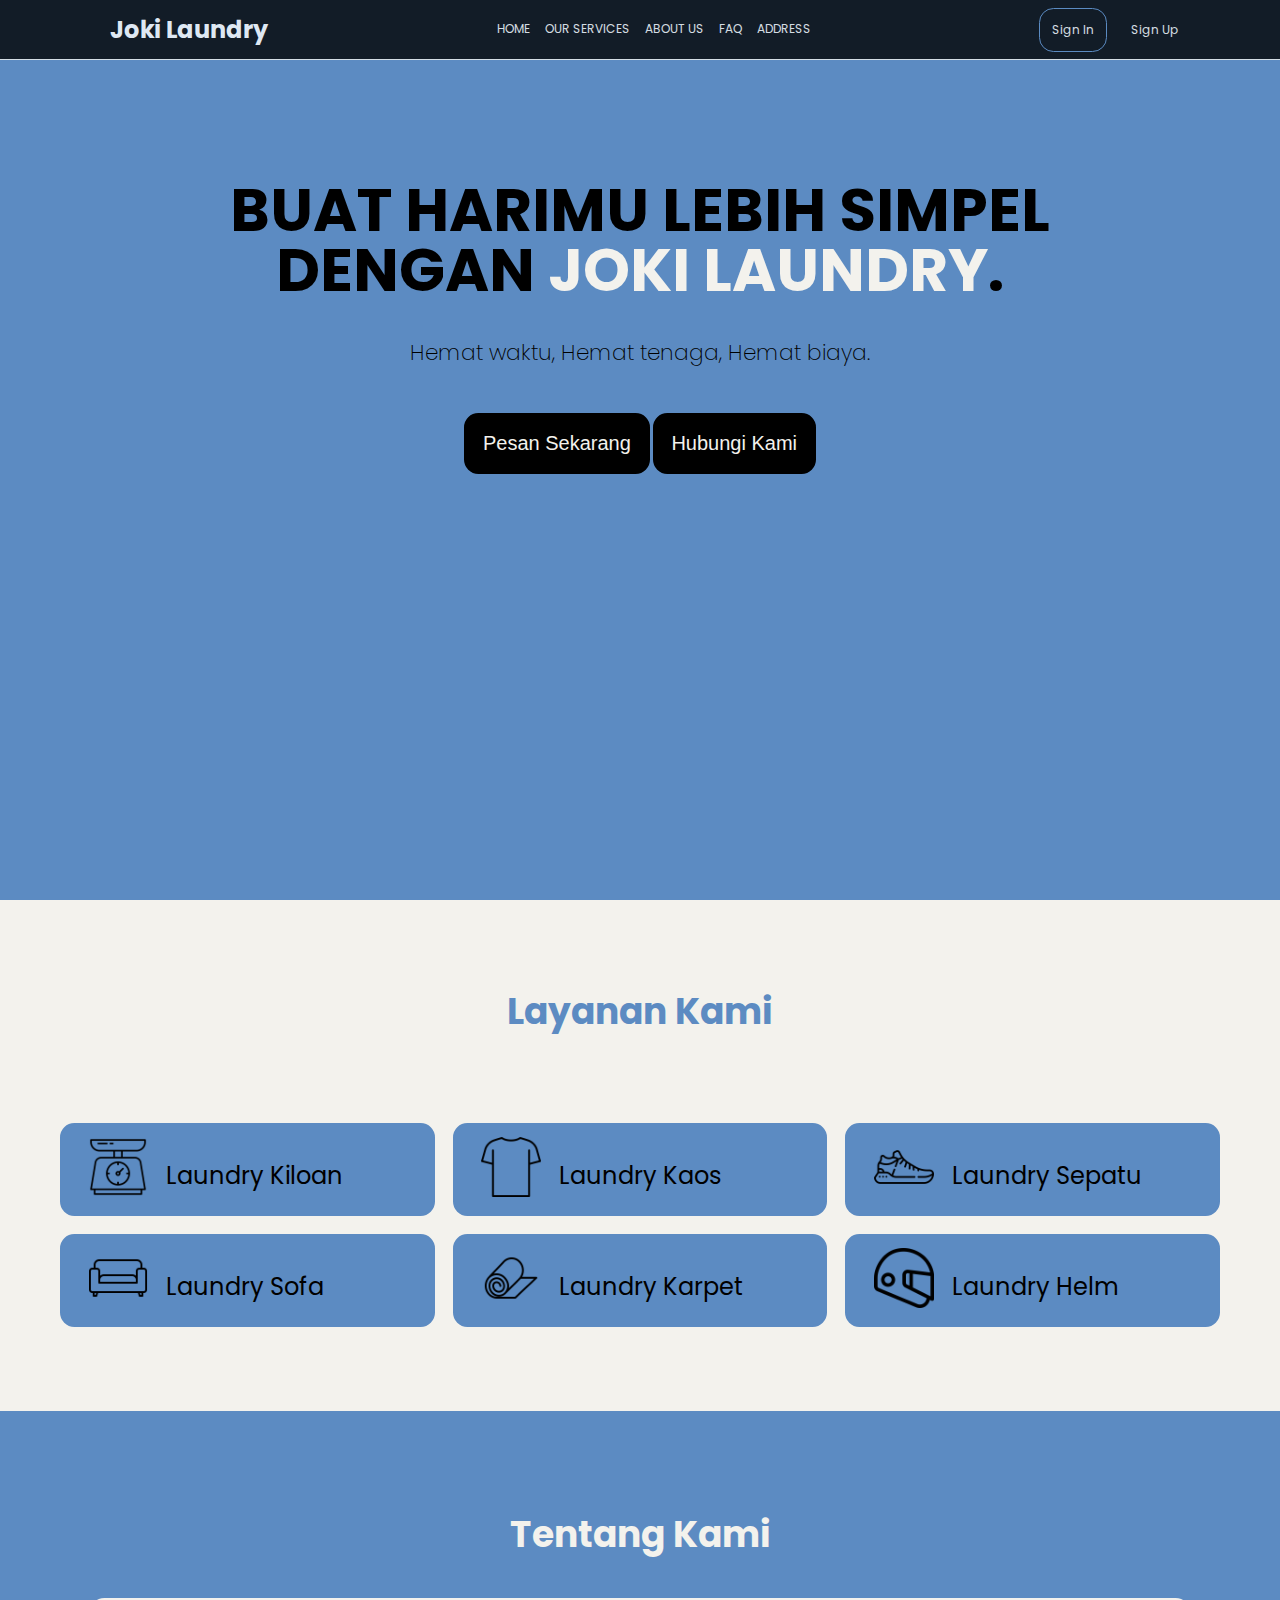
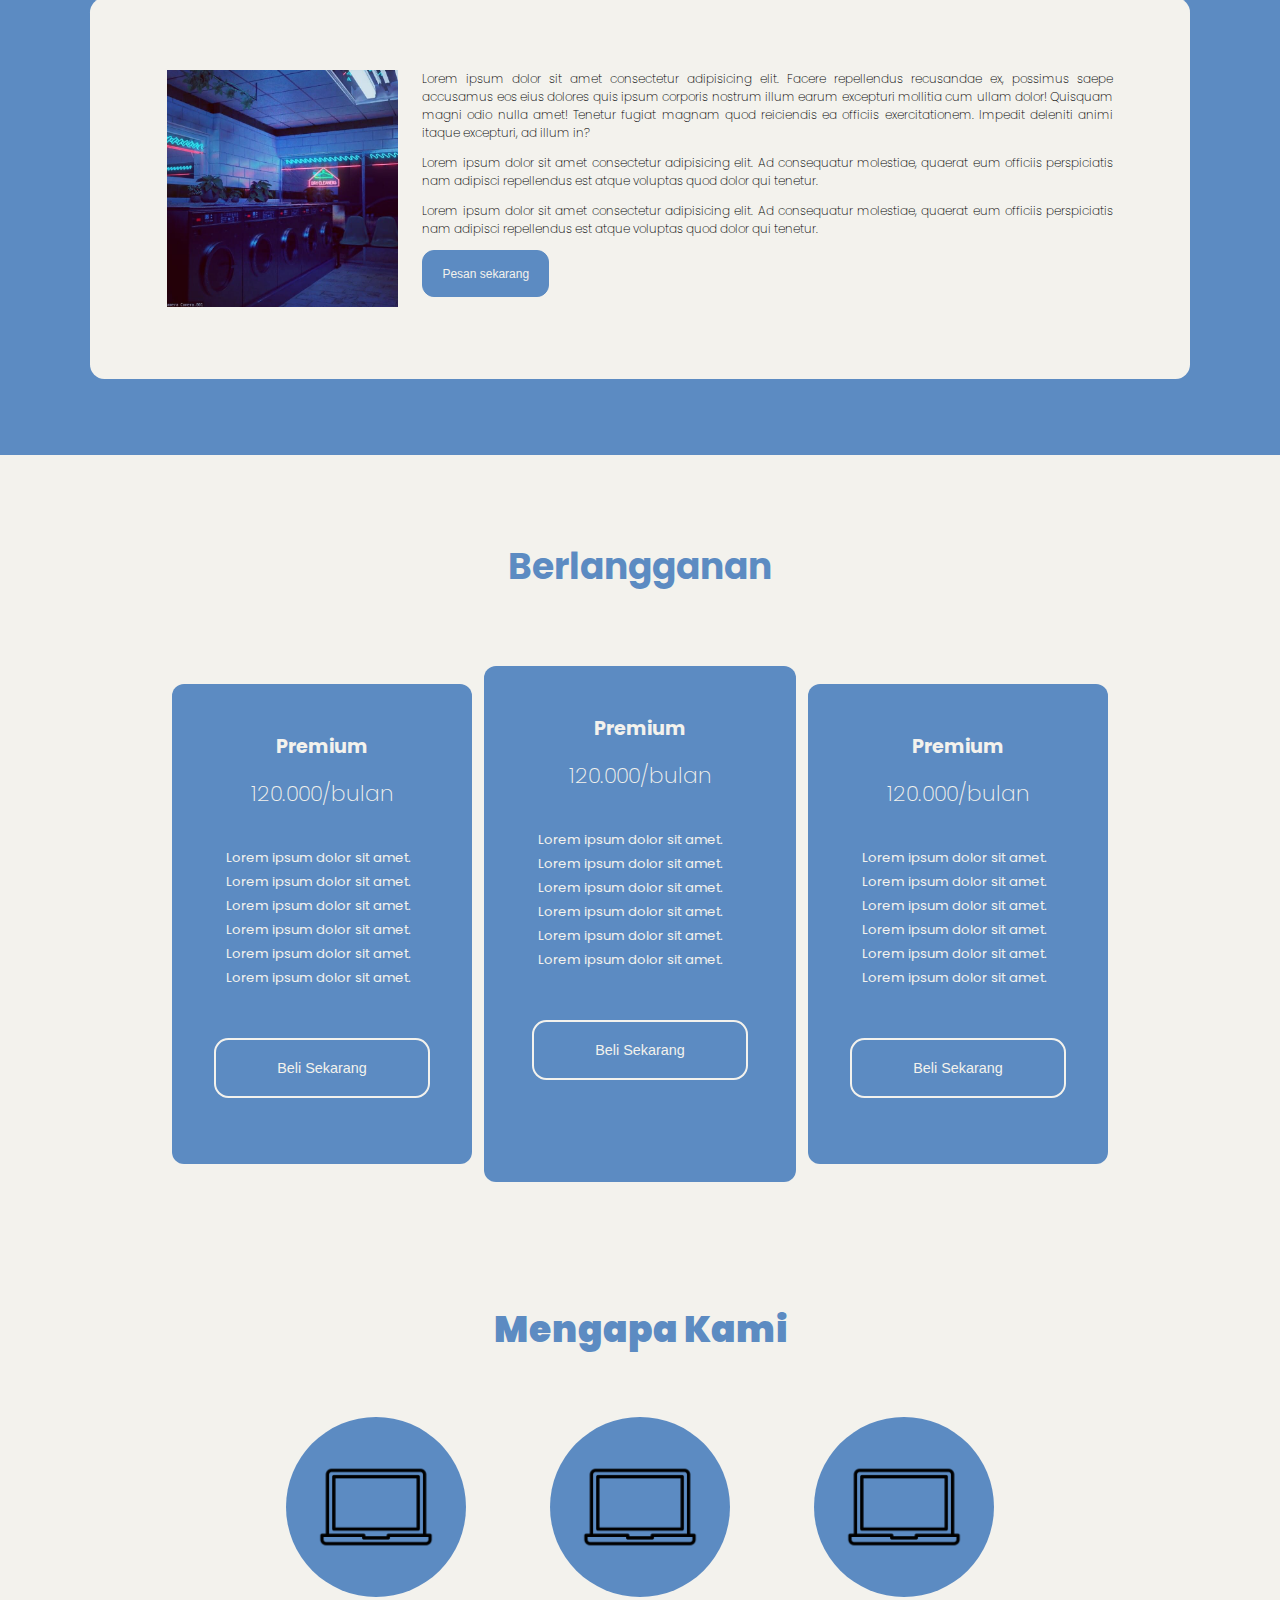
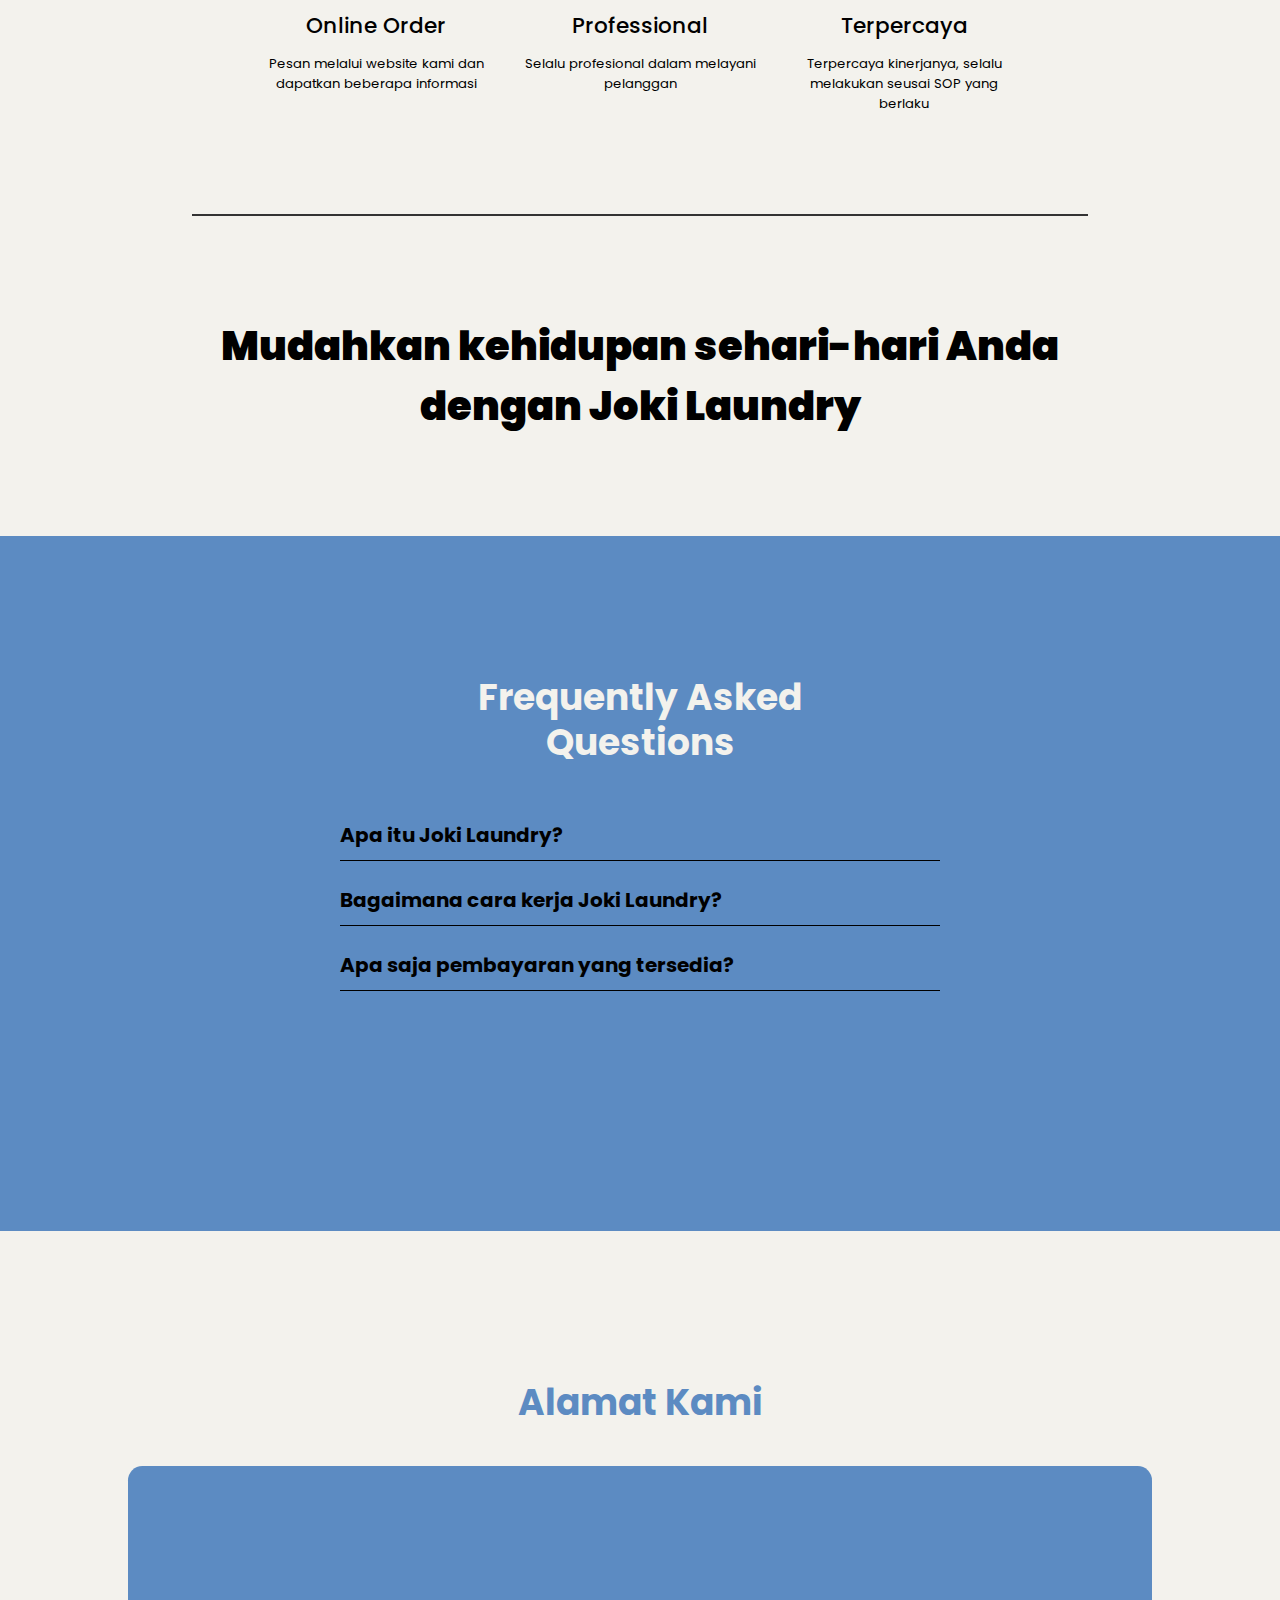
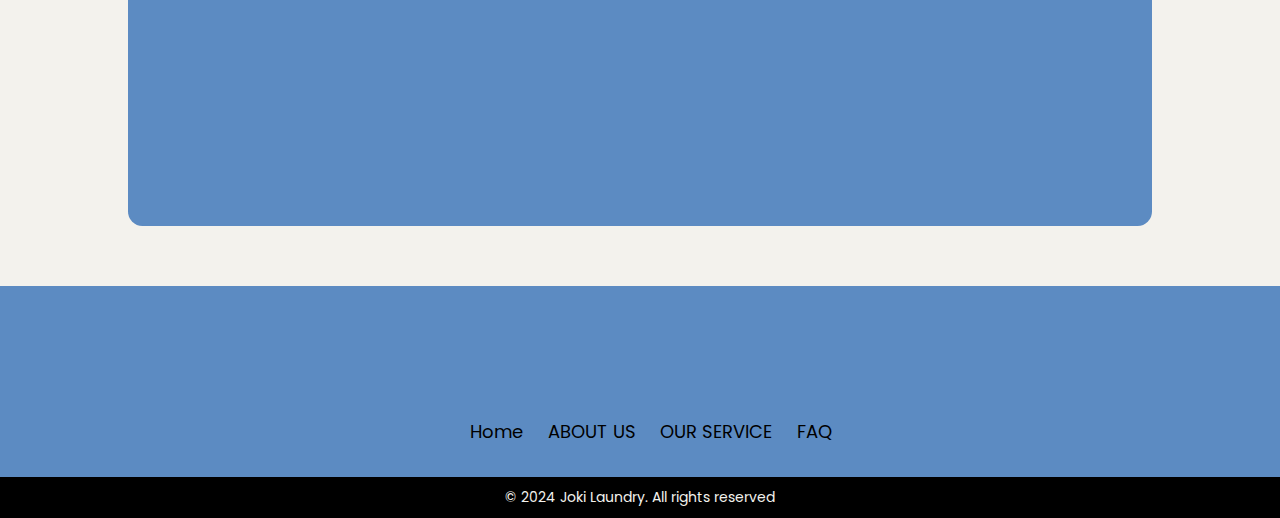
<file: index.html>
<!DOCTYPE html>
<html lang="en">
  <head>
    <meta charset="UTF-8" />
    <meta name="viewport" content="width=device-width, initial-scale=1.0" />
    <link rel="preconnect" href="https://fonts.googleapis.com" />
    <link rel="preconnect" href="https://fonts.gstatic.com" crossorigin />
    <link
      rel="stylesheet"
      href="https://cdnjs.cloudflare.com/ajax/libs/font-awesome/6.4.2/css/all.min.css"
      integrity="sha512-z3gLpd7yknf1YoNbCzqRKc4qyor8gaKU1qmn+CShxbuBusANI9QpRohGBreCFkKxLhei6S9CQXFEbbKuqLg0DA=="
      crossorigin="anonymous"
      referrerpolicy="no-referrer" />
    <link rel="stylesheet" href="style/style.css" />
    <link rel="stylesheet" href="style/faq.css">
    <title>JOKI LAUNDRY - HOME</title>
  </head>
  <body>
    <!--NAVBAR-->
    <header>
      <div class="navbar">
        <div class="logo">
          <div><span>Joki Laundry</span></div>
        </div>

        <div class="navbar-menu">
          <a href="#home">HOME</a>
          <a href="#services">OUR SERVICES</a>
          <a href="#aboutus">ABOUT US</a>
          <a href="#faq">FAQ</a>
          <a href="#map-section">ADDRESS</a>
        </div>

        <div class="navbar-extra">
          <div class="navbar-sign-in-up">
            <div class="navbar-signin">
              <a href="loginpage/login.html">Sign In</a>
            </div>

            <div class="navbar-signup">
              <a href="loginpage/register.html">Sign Up</a>
            </div>
            <div class="navbar-burger">
              <span class="button"><i class="fa-solid fa-bars"></i></span>
            </div>
          </div>

        </div>
      </div>
    </header>

    <section class="hero" id="home">
      <div class="container-home">
        <h1>Buat Harimu Lebih Simpel dengan <span>Joki Laundry</span>.</h1>
        <h3>Hemat waktu, Hemat tenaga, Hemat biaya.</h3>
        <div class="hero-button">
          <button class="btn-pesan">Pesan Sekarang</button>
          <button class="btn-contact">Hubungi Kami</button>
        </div>
      </div>
    </section>

    <!--LIST SECTION-->
    <section class="service-list" id="services">
      <h1>Layanan Kami</h1>
      <div class="lists" >
        <div class="list" id="kiloan">
          <div class="list-img" >
            <img src="img/weighing-machine.png" alt="#" />
          </div>
          <span>Laundry Kiloan</span>
        </div>
        <div class="list" id="kaos">
          <div class="list-img" >
            <img src="img/t-shirt.png" alt="#" />
          </div>
          <span class="">Laundry Kaos</span>
        </div>
        <div class="list"  id="sepatu">
          <div class="list-img">
            <img src="img/sneakers.png" alt="#" />
          </div>
          <span>Laundry Sepatu</span>
        </div>
        <div class="list" id="sofa">
          <div class="list-img" >
            <img src="img/sofa.png" alt="" />
          </div>
          <span>Laundry Sofa</span>
        </div>
        <div class="list" id="karpet">
          <div class="list-img" >
            <img src="img/carpet.png" alt="" />
          </div>
          <span>Laundry Karpet</span>
        </div>
        <div class="list" id="helmet">
          <div class="list-img" >
            <img src="img/helmet.png" alt="" />
          </div>
          <span>Laundry Helm</span>
        </div>
      </div>
    </section>

    <!-- ABOUT US -->
    <section class="aboutus" id="aboutus">
      <h1>Tentang Kami</h1>

      <div class="row">
        <div class="aboutus-img">
          <img src="img/laundry-aboutus.jpg" alt="" />
        </div>

        <div class="content">
          <p>
            Lorem ipsum dolor sit amet consectetur adipisicing elit. Facere
            repellendus recusandae ex, possimus saepe accusamus eos eius dolores
            quis ipsum corporis nostrum illum earum excepturi mollitia cum ullam
            dolor! Quisquam magni odio nulla amet! Tenetur fugiat magnam quod
            reiciendis ea officiis exercitationem. Impedit deleniti animi itaque
            excepturi, ad illum in?
          </p>
          <p>
            Lorem ipsum dolor sit amet consectetur adipisicing elit. Ad
            consequatur molestiae, quaerat eum officiis perspiciatis nam
            adipisci repellendus est atque voluptas quod dolor qui tenetur.
          </p>
          <p>
            Lorem ipsum dolor sit amet consectetur adipisicing elit. Ad
            consequatur molestiae, quaerat eum officiis perspiciatis nam
            adipisci repellendus est atque voluptas quod dolor qui tenetur.
          </p>
          <button>Pesan sekarang</button>
        </div>
      </div>
    </section>

    <!-- BERLANGGANAN SECTION START -->
    <section class="pricing">
      <h1>Berlangganan</h1>

      <div class="pricing-wrapper">
        <div class="pricing-card">
          <h3>Premium</h3>
          <h2>120.000/bulan</h2>
          <div class="pricing-benefits">
            <li><i class="fa-solid fa-circle-check"></i> Lorem ipsum dolor sit amet.</li>
            <li><i class="fa-solid fa-circle-check"></i> Lorem ipsum dolor sit amet.</li>
            <li><i class="fa-solid fa-circle-check"></i> Lorem ipsum dolor sit amet.</li>
            <li><i class="fa-solid fa-circle-check"></i> Lorem ipsum dolor sit amet.</li>
            <li><i class="fa-solid fa-circle-check"></i> Lorem ipsum dolor sit amet.</li>
            <li><i class="fa-solid fa-circle-check"></i> Lorem ipsum dolor sit amet.</li>
          </div>
          <button>Beli Sekarang</button>
        </div>
        <div class="pricing-card" id="card-premium">
          <h3>Premium</h3>
          <h2>120.000/bulan</h2>
          <div class="pricing-benefits">
            <li><i class="fa-solid fa-circle-check"></i> Lorem ipsum dolor sit amet.</li>
            <li><i class="fa-solid fa-circle-check"></i> Lorem ipsum dolor sit amet.</li>
            <li><i class="fa-solid fa-circle-check"></i> Lorem ipsum dolor sit amet.</li>
            <li><i class="fa-solid fa-circle-check"></i> Lorem ipsum dolor sit amet.</li>
            <li><i class="fa-solid fa-circle-check"></i> Lorem ipsum dolor sit amet.</li>
            <li><i class="fa-solid fa-circle-check"></i> Lorem ipsum dolor sit amet.</li>
          </div>
          <button>Beli Sekarang</button>
        </div>
        <div class="pricing-card">
          <h3>Premium</h3>
          <h2>120.000/bulan</h2>
          <div class="pricing-benefits">
            <li><i class="fa-solid fa-circle-check"></i> Lorem ipsum dolor sit amet.</li>
            <li><i class="fa-solid fa-circle-check"></i> Lorem ipsum dolor sit amet.</li>
            <li><i class="fa-solid fa-circle-check"></i> Lorem ipsum dolor sit amet.</li>
            <li><i class="fa-solid fa-circle-check"></i> Lorem ipsum dolor sit amet.</li>
            <li><i class="fa-solid fa-circle-check"></i> Lorem ipsum dolor sit amet.</li>
            <li><i class="fa-solid fa-circle-check"></i> Lorem ipsum dolor sit amet.</li>
          </div>
          <button>Beli Sekarang</button>
        </div>
      </div>
    </section>


    <!-- BERLANGGANAN SECTION END -->

    <!-- WHY US PAGE -->
    <div class="whyus-page">
      <div class="whyus-title">
        <h1><strong>Mengapa Kami</strong></h1>
      </div>
      <div class="whyus-wrapper">
        <div class="whyus-content">
          <div class="whyus-image">
            <img src="img/laptop.png" alt="order" />
          </div>
          <h2>Online Order</h2>
          <p>Pesan melalui website kami dan dapatkan beberapa informasi</p>
        </div>
        <div class="whyus-content">
          <div class="whyus-image">
            <img src="img/laptop.png" alt="order" />
          </div>
          <h2>Professional</h2>
          <p>Selalu profesional dalam melayani pelanggan</p>
        </div>
        <div class="whyus-content">
          <div class="whyus-image">
            <img src="img/laptop.png" alt="order" />
          </div>
          <h2>Terpercaya</h2>
          <p>Terpercaya kinerjanya, selalu melakukan seusai SOP yang berlaku</p>
        </div>
      </div>
    </div>
    <hr />
    <div class="slogan">
      <h1>
        <strong
          >Mudahkan kehidupan sehari-hari Anda dengan Joki Laundry
        </strong>
      </h1>
    </div>
    
     <!-- FAQs Section -->
     <div class="section-faq" id="faq">
      <h1 class="title">Frequently Asked <span>Questions</span></h1>
      <div class="faq">
        <div class="question">
          <h3>Apa itu Joki Laundry?</h3>
          <i class="fa-solid fa-caret-down"></i>
        </div>
        <div class="answer">
          <p>
            Lorem ipsum dolor sit amet consectetur, adipisicing elit. Excepturi
            perferendis laborum blanditiis quidem unde. Magnam, fugiat soluta
            minima dicta saepe fugit exercitationem, sit omnis earum ipsa animi!
            Debitis, corrupti. 
          </p>
        </div>
      </div>
      <div class="faq">
        <div class="question">
          <h3>Bagaimana cara kerja Joki Laundry?</h3>
          <i class="fa-solid fa-caret-down"></i>
        </div>
        <div class="answer">
          <p>
            Lorem ipsum dolor sit amet consectetur, adipisicing elit. Excepturi
            perferendis laborum blanditiis quidem unde. Magnam, fugiat soluta
            minima dicta saepe fugit exercitationem, sit omnis earum ipsa animi!
            Debitis, corrupti. 
          </p>
        </div>
      </div>
      <div class="faq">
        <div class="question">
          <h3>Apa saja pembayaran yang tersedia?</h3>
          <i class="fa-solid fa-caret-down"></i>
        </div>
        <div class="answer">
          <p>
            Lorem ipsum dolor sit amet consectetur, adipisicing elit. Excepturi
            perferendis laborum blanditiis quidem unde. Magnam, fugiat soluta
            minima dicta saepe fugit exercitationem, sit omnis earum ipsa animi!
            Debitis, corrupti. 
          </p>
        </div>
      </div>
    </div>

    <!-- MAP SECTION -->
    <section class="map" id="map-section">
      <h1>Alamat Kami</h1>
      <div class="map-bg">
        <iframe
          src="https://www.google.com/maps/embed?pb=!1m18!1m12!1m3!1d15827.752562087337!2d109.88314114876417!3d-7.360831332370589!2m3!1f0!2f0!3f0!3m2!1i1024!2i768!4f13.1!3m3!1m2!1s0x2e7aa0fb9c633c79%3A0x76449c17feb7c24!2sSambek%2C%20Kec.%20Wonosobo%2C%20Kabupaten%20Wonosobo%2C%20Jawa%20Tengah!5e0!3m2!1sid!2sid!4v1710205452009!5m2!1sid!2sid"
          width="600"
          height="450"
          style="border: 0"
          allowfullscreen=""
          loading="lazy"
          referrerpolicy="no-referrer-when-downgrade"
          id="map"></iframe>
      </div>
    </section>

    <!-- FOOTER -->
    <footer>
      <div class="footer-container">
        <div class="footer-content">
          <ul class="footer-social">
            <li>
              <a href=""><i class="fa-brands fa-instagram"></i></a>
            </li>
            <li>
              <a href=""><i class="fa-brands fa-tiktok"></i></a>
            </li>
            <li>
              <a href=""><i class="fa-brands fa-x-twitter"></i></a>
            </li>
          </ul>
        </div>
        <div class="footer-content">
          <ul class="link-list">
            <li><a href="#home">Home</a></li>
            <li><a href="#aboutus">ABOUT US</a></li>
            <li><a href="#services">OUR SERVICE</a></li>
            <li><a href="#faq">FAQ</a></li>
          </ul>
        </div>
      </div>
    </footer>
    <div class="bottom-bar">
      <span>&copy 2024 Joki Laundry. All rights reserved</span>
    </div>

    <!-- MODAL BOX -->
    <section class="modal" id="modal">
      <div class="modal-container">
        <a href="#" class="close-btn"><i class="fa-solid fa-x"></i></a>
        <h1>Daftar Harga</h1>
        <div class="modal-wrapper">
          <div class="modal-img">
            <img src="img/laundry-room-to-aboutus.jpg" alt="">
          </div>
          <div class="modal-content">
            <div class="pricelist">
            </div>
            <button class="pesan">Pesan Sekarang</button>
          </div>
        </div>
      </div>
    </section>

    <!--JS SCRIPT-->
    <script src="js/script.js" async></script>
  </body>
</html>
</file>
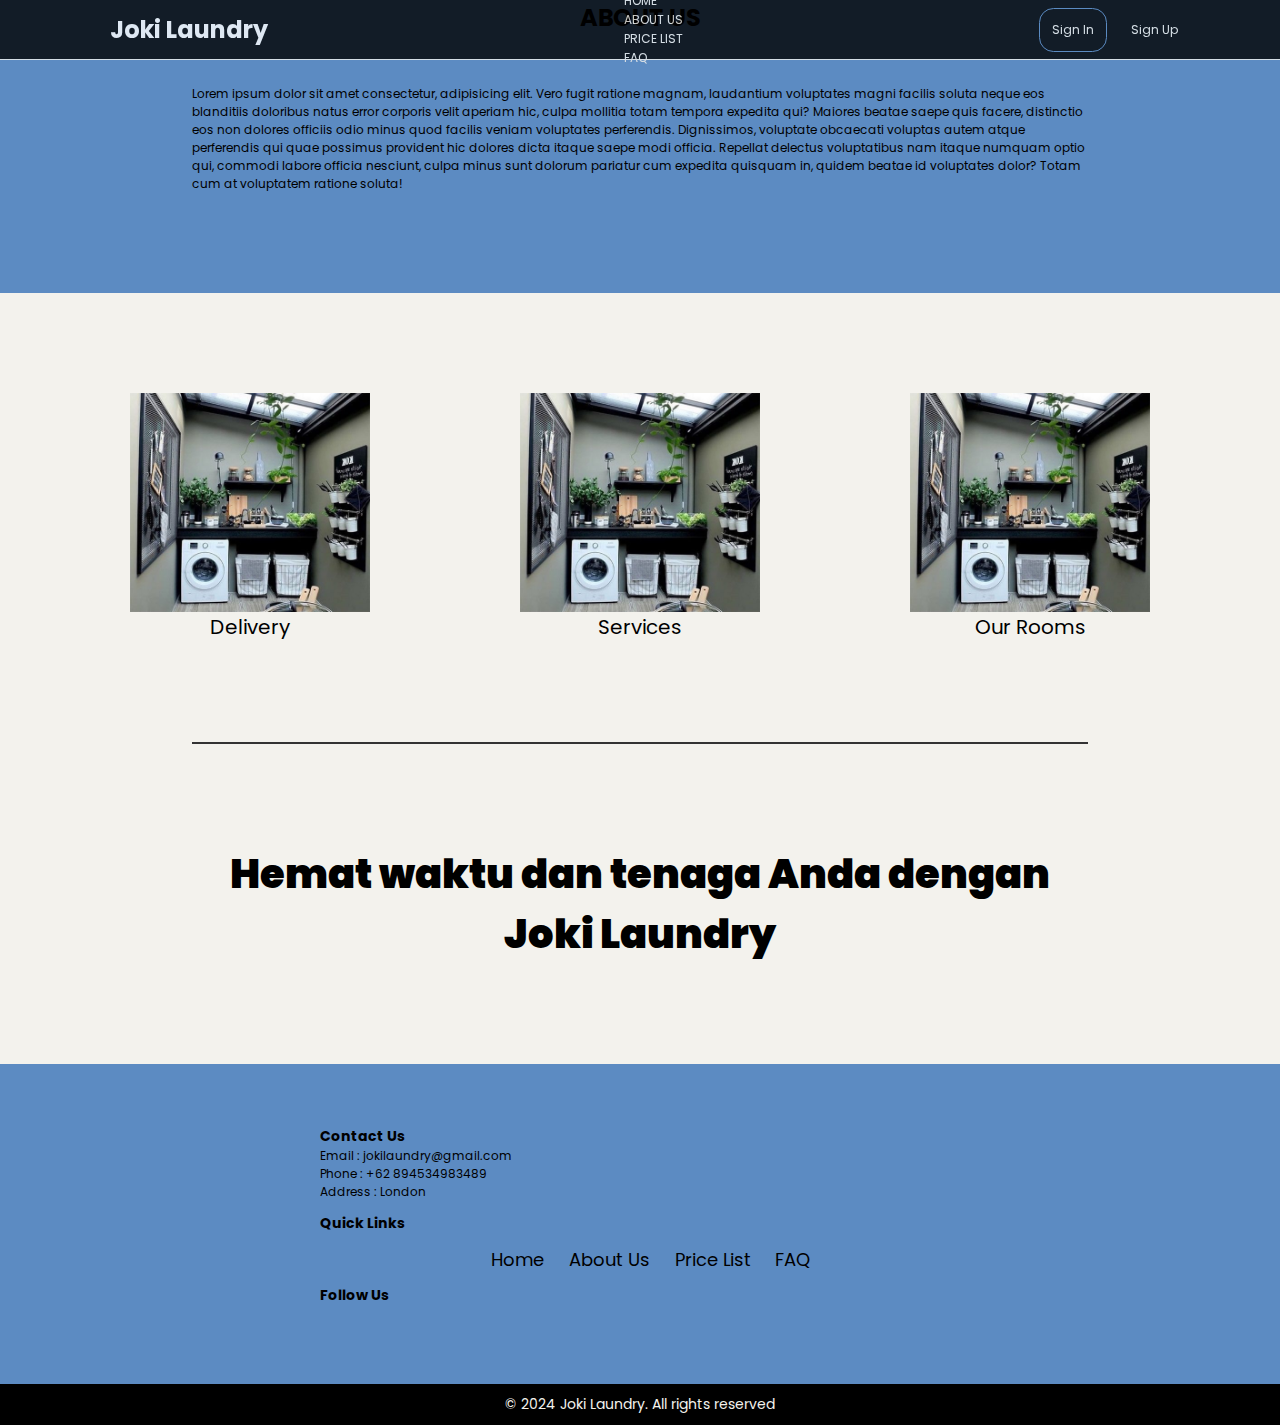
<file: aboutus.html>
<!DOCTYPE html>
<html lang="en">
  <head>
    <meta charset="UTF-8" />
    <meta name="viewport" content="width=device-width, initial-scale=1.0" />
    <link rel="preconnect" href="https://fonts.googleapis.com" />
    <link rel="preconnect" href="https://fonts.gstatic.com" crossorigin />
    <link
      rel="stylesheet"
      href="https://cdnjs.cloudflare.com/ajax/libs/font-awesome/6.4.2/css/all.min.css"
      integrity="sha512-z3gLpd7yknf1YoNbCzqRKc4qyor8gaKU1qmn+CShxbuBusANI9QpRohGBreCFkKxLhei6S9CQXFEbbKuqLg0DA=="
      crossorigin="anonymous"
      referrerpolicy="no-referrer" />
    <link rel="stylesheet" href="style/aboutus.css" />
    <title>JOKI LAUNDRY - HOME</title>
  </head>
  <body>
    <!--NAVBAR-->
    <header>
      <div class="navbar">
        <div class="logo">
          <div><span>Joki Laundry</span></div>
        </div>

        <div class="navbar-menu">
          <li><a href="index.html">HOME</a></li>
          <li><a>ABOUT US</a></li>
          <li><a href="price.html">PRICE LIST</a></li>
          <li><a href="faq.html">FAQ</a></li>
        </div>

        <div class="navbar-sign-in-up">
          <div class="navbar-signin">
            <a href="loginpage/login.html">Sign In</a>
          </div>

          <div class="navbar-signup">
            <a href="loginpage/register.html">Sign Up</a>
          </div>
        </div>

        <div class="navbar-burger">
          <span class="button"><i class="fa-solid fa-bars"></i></span>
        </div>
      </div>
    </header>

    <!-- ABOUT US CONTENT -->
    <div class="aboutus-container">
      <h1>ABOUT US</h1>
      <p>
        Lorem ipsum dolor sit amet consectetur, adipisicing elit. Vero fugit
        ratione magnam, laudantium voluptates magni facilis soluta neque eos
        blanditiis doloribus natus error corporis velit aperiam hic, culpa
        mollitia totam tempora expedita qui? Maiores beatae saepe quis facere,
        distinctio eos non dolores officiis odio minus quod facilis veniam
        voluptates perferendis. Dignissimos, voluptate obcaecati voluptas autem
        atque perferendis qui quae possimus provident hic dolores dicta itaque
        saepe modi officia. Repellat delectus voluptatibus nam itaque numquam
        optio qui, commodi labore officia nesciunt, culpa minus sunt dolorum
        pariatur cum expedita quisquam in, quidem beatae id voluptates dolor?
        Totam cum at voluptatem ratione soluta!
      </p>
    </div>
    <div class="image-container">
      <div class="image-content">
        <img src="img/laundry-room-to-aboutus.jpg" alt="" />
        <span>Delivery</span>
      </div>
      <div class="image-content">
        <img src="img/laundry-room-to-aboutus.jpg" alt="" />
        <span>Services</span>
      </div>
      <div class="image-content">
        <img src="img/laundry-room-to-aboutus.jpg" alt="" />
        <span>Our Rooms</span>
      </div>
    </div>
    <hr />
    <div class="slogan">
      <h1>
        <strong> Hemat waktu dan tenaga Anda dengan Joki Laundry </strong>
      </h1>
    </div>

    <!-- FOOTER -->
    <footer>
      <div class="footer-container">
        <div class="footer-content">
          <h3>Contact Us</h3>
          <p>Email : jokilaundry@gmail.com</p>
          <p>Phone : +62 894534983489</p>
          <p>Address : London</p>
        </div>
        <div class="footer-content">
          <h3>Quick Links</h3>
          <ul class="link-list">
            <li><a href="">Home</a></li>
            <li><a href="">About Us</a></li>
            <li><a href="">Price List</a></li>
            <li><a href="">FAQ</a></li>
          </ul>
        </div>
        <div class="footer-content">
          <h3>Follow Us</h3>
          <ul class="footer-social">
            <li>
              <a href=""><i class="fa-brands fa-instagram"></i></a>
            </li>
            <li>
              <a href=""><i class="fa-brands fa-tiktok"></i></a>
            </li>
            <li>
              <a href=""><i class="fa-brands fa-x-twitter"></i></a>
            </li>
          </ul>
        </div>
      </div>
    </footer>
    <div class="bottom-bar">
      <span>&copy 2024 Joki Laundry. All rights reserved</span>
    </div>

    <!--JS SCRIPT-->
    <script src="script.js"></script>
  </body>
</html>
</file>
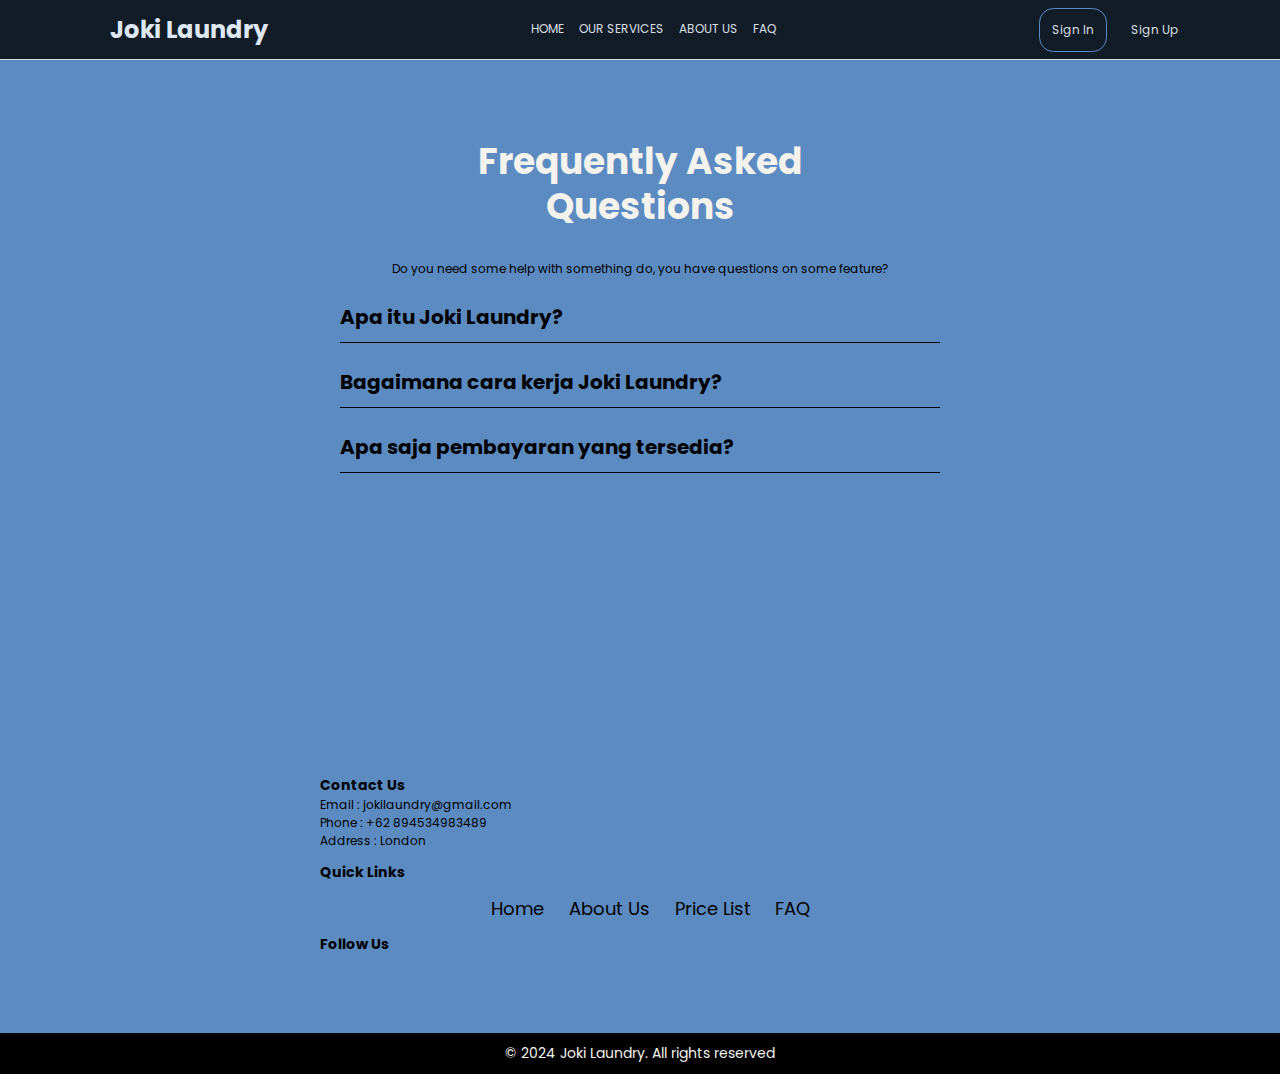
<file: faq.html>
<!DOCTYPE html>
<html lang="en">
  <head>
    <meta charset="UTF-8" />
    <meta name="viewport" content="width=device-width, initial-scale=1.0" />
    <link rel="preconnect" href="https://fonts.googleapis.com" />
    <link rel="preconnect" href="https://fonts.gstatic.com" crossorigin />
    <link
      rel="stylesheet"
      href="https://cdnjs.cloudflare.com/ajax/libs/font-awesome/6.4.2/css/all.min.css"
      integrity="sha512-z3gLpd7yknf1YoNbCzqRKc4qyor8gaKU1qmn+CShxbuBusANI9QpRohGBreCFkKxLhei6S9CQXFEbbKuqLg0DA=="
      crossorigin="anonymous"
      referrerpolicy="no-referrer" />
    <link rel="stylesheet" href="style/faq.css" />
    <title>JOKI LAUNDRY - HOME</title>
  </head>
  <body>
    <!--NAVBAR-->
    <header>
      <div class="navbar">
        <div class="logo">
          <div><span>Joki Laundry</span></div>
        </div>

        <div class="navbar-menu">
          <a href="#home">HOME</a>
          <a href="#services">OUR SERVICES</a>
          <a href="#aboutus">ABOUT US</a>
          <a href="faq.html">FAQ</a>
        </div>

        <div class="navbar-extra">
          <div class="navbar-sign-in-up">
            <div class="navbar-signin">
              <a href="loginpage/login.html">Sign In</a>
            </div>

            <div class="navbar-signup">
              <a href="loginpage/register.html">Sign Up</a>
            </div>
          </div>

          <div class="navbar-burger">
            <span class="button"><i class="fa-solid fa-bars"></i></span>
          </div>
        </div>
      </div>
    </header>

    <!-- FAQs Section -->
    <div class="section-faq">
      <h1 class="title">Frequently Asked <span>Questions</span></h1>
      <p class="desc">Do you need some help with something do, you have questions on some feature?</p>

      <div class="faq">
        <div class="question">
          <h3>Apa itu Joki Laundry?</h3>
          <i class="fa-solid fa-caret-down"></i>
        </div>
        <div class="answer">
          <p>
            Lorem ipsum dolor sit amet consectetur, adipisicing elit. Excepturi
            perferendis laborum blanditiis quidem unde. Magnam, fugiat soluta
            minima dicta saepe fugit exercitationem, sit omnis earum ipsa animi!
            Debitis, corrupti. 
          </p>
        </div>
      </div>
      <div class="faq">
        <div class="question">
          <h3>Bagaimana cara kerja Joki Laundry?</h3>
          <i class="fa-solid fa-caret-down"></i>
        </div>
        <div class="answer">
          <p>
            Lorem ipsum dolor sit amet consectetur, adipisicing elit. Excepturi
            perferendis laborum blanditiis quidem unde. Magnam, fugiat soluta
            minima dicta saepe fugit exercitationem, sit omnis earum ipsa animi!
            Debitis, corrupti. 
          </p>
        </div>
      </div>
      <div class="faq">
        <div class="question">
          <h3>Apa saja pembayaran yang tersedia?</h3>
          <i class="fa-solid fa-caret-down"></i>
        </div>
        <div class="answer">
          <p>
            Lorem ipsum dolor sit amet consectetur, adipisicing elit. Excepturi
            perferendis laborum blanditiis quidem unde. Magnam, fugiat soluta
            minima dicta saepe fugit exercitationem, sit omnis earum ipsa animi!
            Debitis, corrupti. 
          </p>
        </div>
      </div>
    </div>

    <!-- FOOTER -->
    <footer>
      <div class="footer-container">
        <div class="footer-content">
          <h3>Contact Us</h3>
          <p>Email : jokilaundry@gmail.com</p>
          <p>Phone : +62 894534983489</p>
          <p>Address : London</p>
        </div>
        <div class="footer-content">
          <h3>Quick Links</h3>
          <ul class="link-list">
            <li><a href="">Home</a></li>
            <li><a href="">About Us</a></li>
            <li><a href="">Price List</a></li>
            <li><a href="">FAQ</a></li>
          </ul>
        </div>
        <div class="footer-content">
          <h3>Follow Us</h3>
          <ul class="footer-social">
            <li>
              <a href=""><i class="fa-brands fa-instagram"></i></a>
            </li>
            <li>
              <a href=""><i class="fa-brands fa-tiktok"></i></a>
            </li>
            <li>
              <a href=""><i class="fa-brands fa-x-twitter"></i></a>
            </li>
          </ul>
        </div>
      </div>
    </footer>
    <div class="bottom-bar">
      <span>&copy 2024 Joki Laundry. All rights reserved</span>
    </div>

    <!--JS SCRIPT-->
    <script src="js/script.js"></script>
  </body>
</html>
</file>
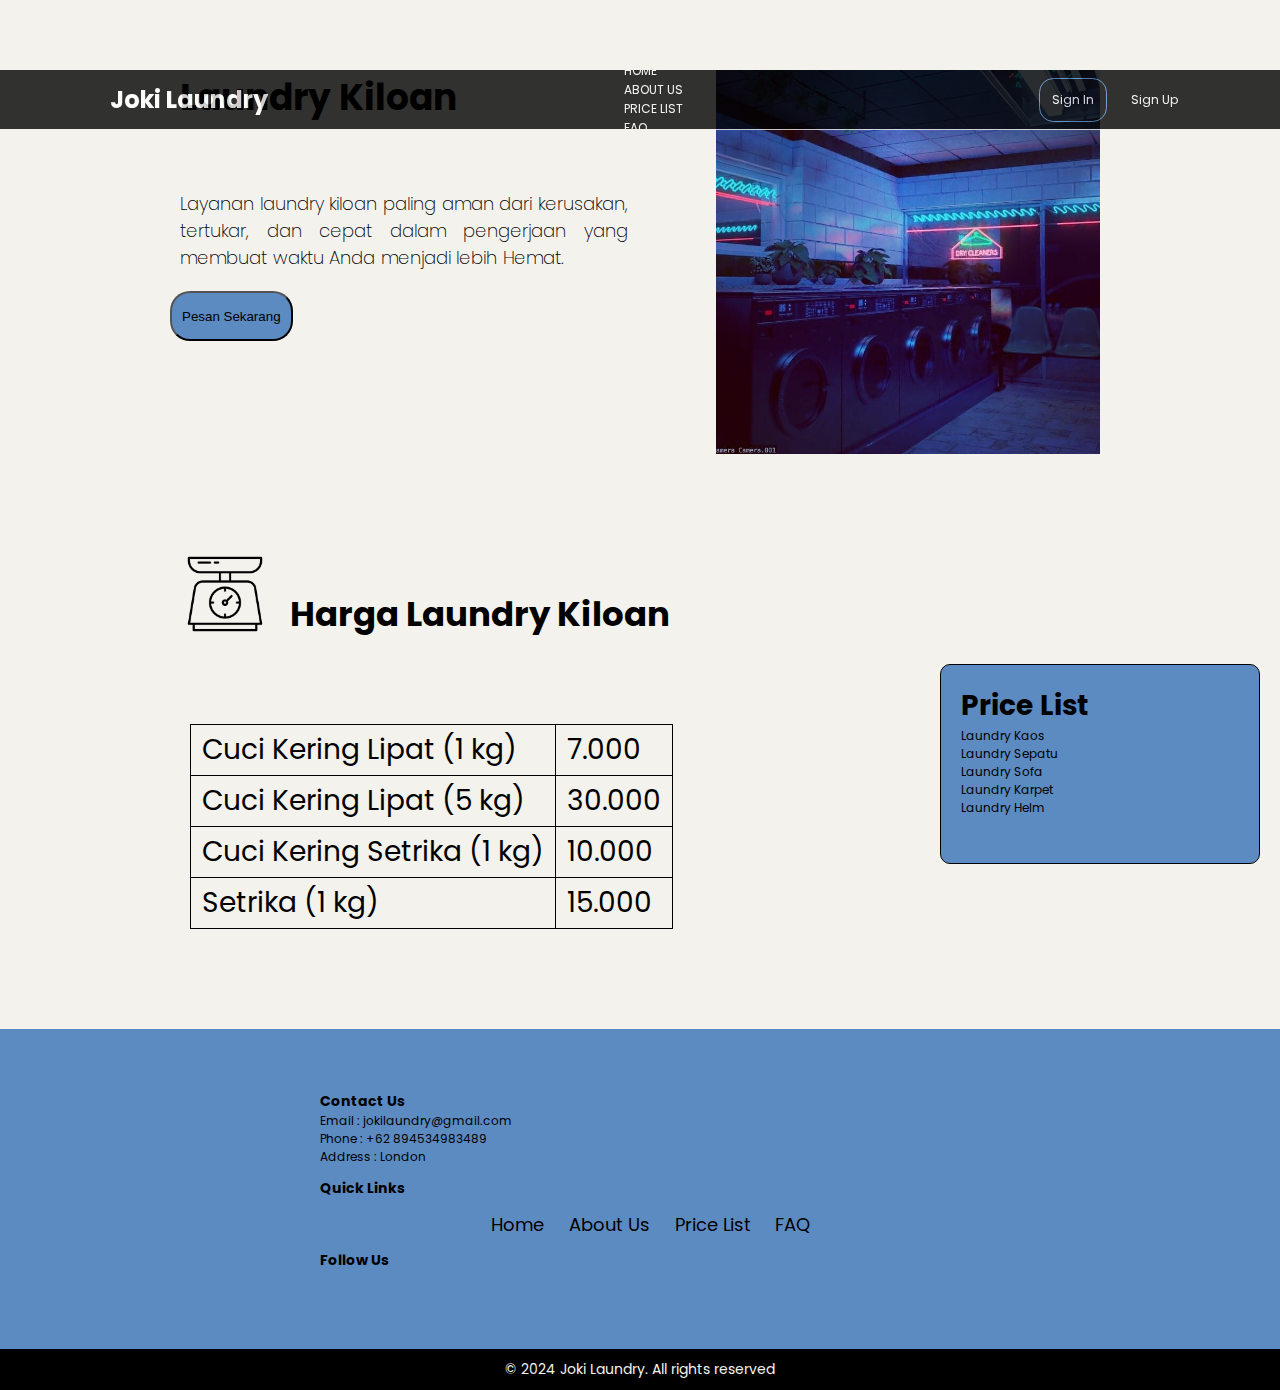
<file: price.html>
<!DOCTYPE html>
<html lang="en">
  <head>
    <meta charset="UTF-8" />
    <meta name="viewport" content="width=device-width, initial-scale=1.0" />
    <link rel="preconnect" href="https://fonts.googleapis.com" />
    <link rel="preconnect" href="https://fonts.gstatic.com" crossorigin />
    <link
      rel="stylesheet"
      href="https://cdnjs.cloudflare.com/ajax/libs/font-awesome/6.4.2/css/all.min.css"
      integrity="sha512-z3gLpd7yknf1YoNbCzqRKc4qyor8gaKU1qmn+CShxbuBusANI9QpRohGBreCFkKxLhei6S9CQXFEbbKuqLg0DA=="
      crossorigin="anonymous"
      referrerpolicy="no-referrer" />
    <link rel="stylesheet" href="style/pricestyle.css" />
    <link rel="stylesheet" href="style/style.css" />
    <title>JOKI LAUNDRY - PRICE LIST</title>
  </head>
  <body>
    <!--NAVBAR-->
    <header>
      <div class="navbar">
        <div class="logo">
          <div><span>Joki Laundry</span></div>
        </div>

        <div class="navbar-menu">
          <li><a href="index.html">HOME</a></li>
          <li><a href="aboutus.html">ABOUT US</a></li>
          <li><a>PRICE LIST</a></li>
          <li><a href="faq.html">FAQ</a></li>
        </div>

        <div class="navbar-sign-in-up">
          <div class="navbar-signin">
            <a href="loginpage/login.html">Sign In</a>
          </div>

          <div class="navbar-signup">
            <a href="loginpage/register.html">Sign Up</a>
          </div>
        </div>

        <div class="navbar-burger">
          <span><i class="fa-solid fa-bars"></i></span>
        </div>
      </div>
    </header>
    <!-- HERO PRICE LIST -->
    <section class="hero-pricelist">
      <div class="hero-content">
        <div class="hero-description">
          <h1>Laundry Kiloan</h1> 
          <p>
            Layanan laundry kiloan paling aman dari kerusakan, tertukar, dan cepat
            dalam pengerjaan yang membuat waktu Anda menjadi lebih Hemat.
          </p>
          <button class="btn-pesan-price">Pesan Sekarang</button>
        </div> 
        <img src="img/laundry-aboutus.jpg" alt="" />
      </div>
    </section>
    <!-- PRICE LIST -->
    <section class="price-container">
      <div class="price-wrapper">
        
        <div class="price-title">
          <img src="img/weighing-machine.png" alt="">
          <h1>Harga Laundry Kiloan</h1>
        </div>
        <table>
          <div class="tbody">
            <tr>
              <td>Cuci Kering Lipat (1 kg)</td>
              <td>7.000</td>
            </tr>
            <tr>
              <td>Cuci Kering Lipat (5 kg)</td>
              <td>30.000</td>
            </tr>
            <tr>
              <td>Cuci Kering Setrika (1 kg)</td>
              <td>10.000</td>
            </tr>
            <tr>
              <td>Setrika (1 kg)</td>
              <td>15.000</td>
            </tr>
        </table>
      </div>
      <div class="box-price">
        <h1>Price List</h1>
        <div class="price-link">
          <a href="">Laundry Kaos</a>
          <a href="">Laundry Sepatu</a>
          <a href="">Laundry Sofa</a>
          <a href="">Laundry Karpet</a>
          <a href="">Laundry Helm</a>
        </div>
      </div>
      </div>
    </section>
    <!-- FOOTER -->
    <footer>
      <div class="footer-container">
        <div class="footer-content">
          <h3>Contact Us</h3>
          <p>Email : jokilaundry@gmail.com</p>
          <p>Phone : +62 894534983489</p>
          <p>Address : London</p>
        </div>
        <div class="footer-content">
          <h3>Quick Links</h3>
          <ul class="link-list">
            <li><a href="">Home</a></li>
            <li><a href="">About Us</a></li>
            <li><a href="">Price List</a></li>
            <li><a href="">FAQ</a></li>
          </ul>
        </div>
        <div class="footer-content">
          <h3>Follow Us</h3>
          <ul class="footer-social">
            <li>
              <a href=""><i class="fa-brands fa-instagram"></i></a>
            </li>
            <li>
              <a href=""><i class="fa-brands fa-tiktok"></i></a>
            </li>
            <li>
              <a href=""><i class="fa-brands fa-x-twitter"></i></a>
            </li>
          </ul>
        </div>
      </div>
    </footer>
    <div class="bottom-bar">
      <span>&copy 2024 Joki Laundry. All rights reserved</span>
    </div>
  </body>
</html>
</file>
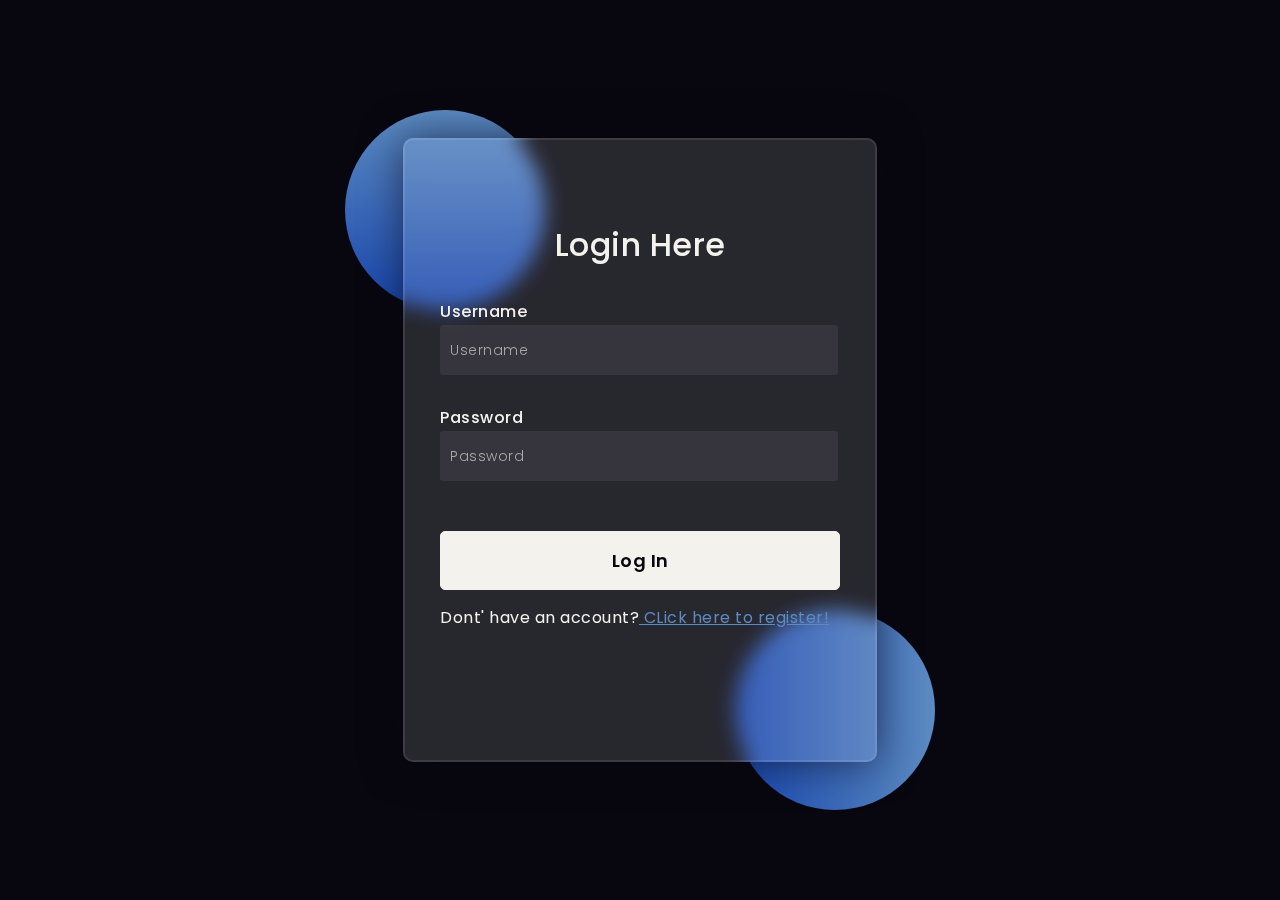
<file: loginpage/login.html>
<!DOCTYPE html>
<html lang="en">
  <head>
    <meta charset="UTF-8" />
    <meta name="viewport" content="width=device-width, initial-scale=1.0" />
    <link
      rel="stylesheet"
      href="https://cdnjs.cloudflare.com/ajax/libs/font-awesome/6.5.1/css/all.min.css"
      integrity="sha512-DTOQO9RWCH3ppGqcWaEA1BIZOC6xxalwEsw9c2QQeAIftl+Vegovlnee1c9QX4TctnWMn13TZye+giMm8e2LwA=="
      crossorigin="anonymous"
      referrerpolicy="no-referrer" />
    <link rel="stylesheet" href="login.css" />
    <title>JOKI LAUNDRY - LOGIN</title>
  </head>
  <body>
    <div class="background">
      <div class="shape"></div>
      <div class="shape"></div>
    </div>
    <form>
      <h3>Login Here</h3>

      <label for="username">Username</label>
      <input type="text" placeholder="Username" id="username">
      <label for="password">Password</label>
      <input type="password" placeholder="Password" id="password">

      <button>Log In</button>
      <div class="register-link"><span>Dont' have an account?</span><a href="register.html"> CLick here to register!</a></div>
    </form>
    <!--SCRIPT JS-->
    <script href="script.js"></script>
  </body>
</html>
</file>
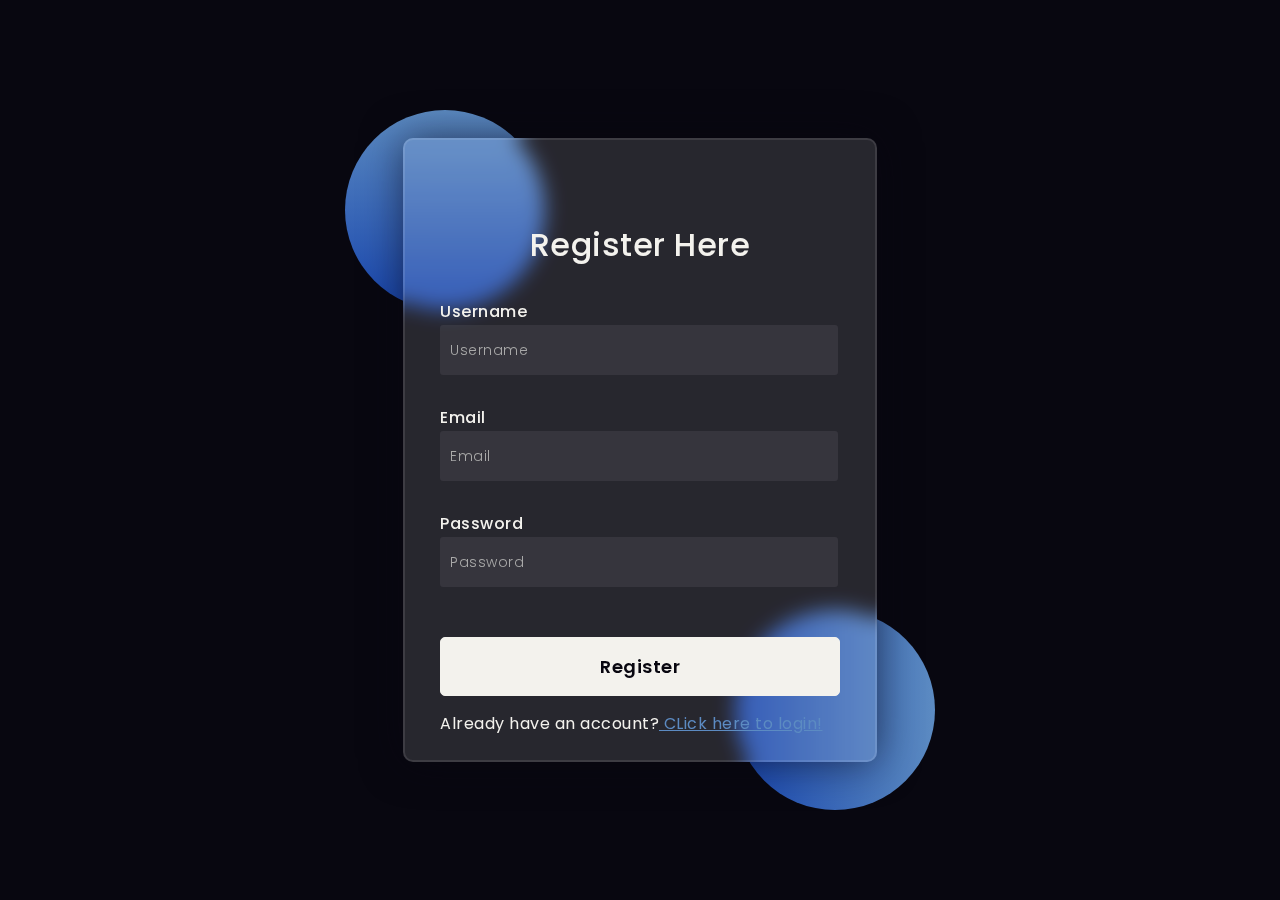
<file: loginpage/register.html>
<!DOCTYPE html>
<html lang="en">
  <head>
    <meta charset="UTF-8" />
    <meta name="viewport" content="width=device-width, initial-scale=1.0" />
    <link
      rel="stylesheet"
      href="https://cdnjs.cloudflare.com/ajax/libs/font-awesome/6.5.1/css/all.min.css"
      integrity="sha512-DTOQO9RWCH3ppGqcWaEA1BIZOC6xxalwEsw9c2QQeAIftl+Vegovlnee1c9QX4TctnWMn13TZye+giMm8e2LwA=="
      crossorigin="anonymous"
      referrerpolicy="no-referrer" />
    <link rel="stylesheet" href="login.css" />
    <title>JOKI LAUNDRY - REGISTER</title>
  </head>
  <body>
    <div class="background">
      <div class="shape"></div>
      <div class="shape"></div>
    </div>
    <form>
      <h3>Register Here</h3>

      <label for="username">Username</label>
      <input type="text" placeholder="Username" id="username">
      <label for="email">Email</label>
      <input type="text" placeholder="Email" id="Email">
      <label for="password">Password</label>
      <input type="password" placeholder="Password" id="password">

      <button>Register</button>
      <div class="register-link"><span>Already have an account?</span><a href="login.html"> CLick here to login!</a></div>
    </form>
    <!--SCRIPT JS-->
    <script href="script.js"></script>
  </body>
</html>
</file>
<file: style/style.css>
@import url("https://fonts.googleapis.com/css2?family=Poppins:wght@200;300;400;500;700&display=swap");
@import url("pricestyle.css");

* {
  margin: 0;
  padding: 0;
  box-sizing: border-box;
  text-decoration: none;
  list-style: none;
}

html {
  scroll-behavior: smooth;
}

body {
  position: relative;
  width: 100%;
  font-family: "Poppins", sans-serif;
  background-color: var(--third-color);
  overflow-x: hidden;
}

:root {
  --main-color: #5c8bc2;
  --secondary-color: black;
  --third-color: #f3f2ed;
}

/* NAVBAR START */
.logo {
  color: white;
  align-items: center;
}

.navbar {
  margin: auto;
  width: 100%;
  background-color: var(--secondary-color);
  opacity: 80%;
  height: 5rem;
  padding: 1rem 7%;
  position: fixed;
  justify-content: space-between;
  display: flex;
  align-items: center;
  border-bottom: 1px solid var(--third-color);
  z-index: 999;
}

.navbar .logo {
  display: flex;
  font-size: 2rem;
  font-weight: 700;
  align-items: center;
  margin-left: 20px;
  cursor: pointer;
}

.navbar .navbar-menu a {
  cursor: pointer;
  display: inline-block;
  color: var(--third-color);
  margin: 0 0.5rem;
  align-items: center;
  font-size: 1rem;
  transition: all .2s linear;
}

.navbar .navbar-menu a:hover {
  color: var(--main-color);
}

.navbar .navbar-menu a::after {
  content: '';
  display: block;
  bottom: .4rem;
  transform: scaleX(0);
  border-bottom: .1rem solid var(--main-color);
  transition: transform 0.2s linear;
}

.navbar-menu a:hover::after {
  transform: scaleX(.5);
  
}

.navbar .navbar-extra {
  display: flex;
  align-items: center;
  gap: 2rem;
}

/* BUTTON SIGN IN & UP */
.navbar-sign-in-up {
  display: flex;
  align-items: center;
  gap: 1rem;
  cursor: pointer;
}

.navbar-sign-in-up .navbar-signin, .navbar-sign-in-up .navbar-signup {
  padding: 1rem;
  border-radius: 1.2rem;
  border: 1px solid var(--main-color);
  transition: all .2s linear;
}

.navbar-sign-in-up .navbar-signup {
  border: none;
}

.navbar-signin a, .navbar-signup a {
  font-size: 1rem;
  font-weight: 400;
  color: var(--third-color);
}

.navbar .navbar-sign-in-up .navbar-signin:hover {
  background-color: var(--main-color);
}

.navbar .navbar-sign-in-up .navbar-signup:hover {
  background-color: var(--main-color);
}

/* BUTTON SIGN END */

.navbar-burger {
  display: none;
  align-items: center;
  font-size: 30px;
  padding-right: 50px;
  color: var(--main-color);
}

.navbar-burger span i {
  cursor: pointer;
}
/* NAVBAR END */

/* HERO SECTION */
.hero {
  height: 100vh;
  background-color: var(--main-color);
}

.container-home {
  text-align: center;
  align-items: center;
  padding-top: 15rem;
}

.container-home h1 {
  width: 80%;
  color: var(--secondary-color);
  font-size: 5rem;
  bottom: 30px;
  line-height: 5rem;
  margin: auto;
  margin-bottom: 3rem;
  text-transform: uppercase;
}

.container-home h1 span {
  color: var(--third-color);
}

.container-home h3 {
  font-weight: 200;
  font-size: 1.8rem;
  margin-bottom: 20px;
}

.container-home .btn-pesan, .btn-contact {
  background-color: var(--secondary-color);
  font-size: 20px;
  color: var(--third-color);
  border-radius: 1.2rem;
  padding: 1.4rem;
  margin-top: 2rem;
  border: 2px solid var(--secondary-color);
  transition: all 0.3s ease;
}

.container-home .btn-pesan:hover, .btn-contact:hover {
  background-color: transparent;
  color: var(--secondary-color);
}
/* HERO END

/* SERVICE PAGE */
.service-list {
  height: 100%;
}

.service-list .lists {
  display: grid;
  grid-template-columns: repeat(auto-fit, minmax(25rem, 3fr));
  gap: 1.5rem;
  margin: 7rem 5rem;
  position: relative;
}

.service-list h1,
.whyus-page h1, 
.map h1, 
.pricing h1,
.section-faq h1 {
  text-align: center;
  font-size: 3rem;
  margin-bottom: 3rem;
  padding-top: 7rem;
  color: var(--main-color);
}

.lists .list {
  display: flex;
  align-items: center;
  padding: 1rem 7%;
  border-radius: 1.2rem;
  border: 2px solid var(--main-color);
  text-align: center;
  background-color: var(--main-color);
  transition: 0.3s linear;
  cursor: pointer;
}

.lists .list:hover {
  background-color: var(--third-color);
}

.lists .list .list-img img {
  height: 5rem;
}

.lists .list span {
  margin-left: 1.5rem;
  font-size: 2rem;
  margin-top: 1rem;
}
/* SERVICE END */

/* ABOUT US START */
.aboutus {
  padding: 8rem 7% 1.4rem;
  background-color: var(--main-color);
  height: 100%;
}

.aboutus h1 {
  color: var(--third-color);
  text-align: center;
  font-size: 3rem;
  margin-bottom: 3rem;
}

.aboutus .row {
  display: flex;
  border-radius: 1.2rem;
  background-color: var(--third-color);
  padding: 6rem 7%;
  gap: 2rem;
  margin-bottom: 5rem;
}

.aboutus .row .aboutus-img {
  flex: 1 1 1 45rem;
}

.aboutus .row img {
  width: 100%;
  height: 100%;
}

.aboutus p {
  font-weight: 200;
  text-align: justify;
  margin-bottom: 1rem;
}

.aboutus button {
  font-size: 1rem;
  padding: 1.3rem 1.6rem;
  background-color: var(--main-color);
  border-radius: 1rem;
  border: 1px solid var(--main-color);
  transition: 0.2s linear;
  color: var(--third-color);
}

.aboutus button:hover {
  background-color: var(--third-color);
  color: var(--main-color);
}

/* ABOUT US END */

/* BERLANGGANAN START */
.pricing {
  width: 100%;
}

.pricing-wrapper {
  display: flex;
  padding: 3rem 7%;
  justify-content: center;
  flex-wrap: nowrap;
  align-items: center;
  gap: 1rem;
}
.pricing-wrapper .pricing-card {
  position: relative;
  background-color: var(--main-color);
  padding: 2rem ;
  width: 25rem;
  height: 40rem;
  color: var(--third-color);
  border-radius: 1rem;
  transition: .2s linear;
}

.pricing-wrapper .pricing-card:hover {
  box-shadow: 5px 7px 67px -28px rgba(0, 0, 0, 3);
}

.pricing-card#card-premium {
  width: 26rem;
  height: 43rem;
  /* border: 2px solid var(--secondary-color); */
}

.pricing-card h3 {
  margin-top: 2rem;
  font-size: 1.6rem;
  text-align: center;
}

.pricing-card h2 {
  text-align: center;
  margin: 1.3rem;
  font-size: 1.8rem;
  font-weight: 200;
}

.pricing-card .pricing-benefits {
  margin: 1.6rem 7%;
  margin-top: 3rem;
  text-align: center;
}

.pricing-card li {
  display: flex;
  font-size: 1.1rem;
  line-height: 2rem;
  align-items: center;
  gap: 1rem;
}

.pricing-card li i {
  font-size: 1.4rem;
}

.pricing-card button {
  display: flex;
  background-color: var(--main-color);
  width: 18rem;
  height: 5rem;
  border-radius: 1.2rem;
  border: 2px solid var(--third-color);
  padding: 5rem auto;
  font-size: 1.2rem;
  justify-content: center;
  align-items: center;
  color: var(--third-color);
  margin: auto;
  margin-top: 4rem;
  cursor: pointer;
  transition: .3s linear;
}

.pricing-card button:hover {
  background-color: var(--third-color);
  color: var(--main-color);
}

/* BERLANGGANAN END */

/* WHY US PAGE START */
.whyus-page {
  width: 100%;
  height: auto;
  padding-bottom: 100px;
  background-color: var(--third-color);
}

.whyus-wrapper {
  display: flex;
  flex-wrap: wrap;
  gap: 2rem;
  text-align: center;
  margin: auto;
  margin-top: 5rem;
  justify-content: center;
}

.whyus-wrapper .whyus-image {
  background-color: var(--main-color);
  align-items: center;
  display: flex;
  justify-content: center;
  width: 15rem;
  height: 15rem;
  margin: auto auto;
  border-radius: 50%;
}

.whyus-wrapper .whyus-image img {
  width: 10rem;
}

.whyus-wrapper h2 {
  font-size: 1.8rem;
  margin-top: 1rem;
  font-weight: 500;
}

.whyus-wrapper p {
  max-width: 20rem;
  margin: auto;
  margin-top: 1rem;
  font-size: 1.1rem;
}

/* WHY US END */

/* FAQ SECTION START */
.section-faq {
  background-color: var(--main-color);
  height: 100%;
  padding-top: 50px;
  display: flex;
  flex-direction: column;
  align-items: center;
  padding-bottom: 20rem;
}

.faq {
  max-width: 50rem;
  margin-top: 2rem;
  border-bottom: solid .4px;
  cursor: pointer;
  color: var(--secondary-color);
}

.section-faq .title {
  color: var(--third-color);
}

.section-faq .title span {
  display: flex;
  flex-direction: column;
  text-align: center;
  line-height: 35px;
}

.faq h3 {
  font-size: 20px;
  margin-bottom: 10px;
}

.faq .question {
  display: flex;
}

.faq .question i {
  position: relative;
  bottom: 5px;
  align-self: center;
  margin-left: 20px;
  font-size: 25px;    
}

.answer {
  max-height: 0;
  overflow: hidden;
  transition: max-height 1.3s ease;
}

.answer p {
  padding-top: 20px;
  padding-bottom: 20px;
  line-height: 1.6;
  font-size: 1.2rem;
}

.faq.active .answer {
  max-height: 300px;
}
/* FAQ SECTION END */

/* SLOGAN START */
hr {
  width: 70%;
  border: none;
  height: 2px;
  color: #333;
  margin: auto;
  background-color: #333;
}

.slogan {
  width: 70%;
  background-color: var(--third-color);
  text-align: center;
  justify-content: center;
  align-items: center;
  font-size: 20px;
  margin: auto;
  margin-top: 100px;
  margin-bottom: 100px;
}
/* SLOGAN END */

/* MAP SECTION */
.map {
  /* height: 100vh; */
  /* width: 100%; */
  margin: 5rem auto;
} 

.map-bg {
  background-color: #5c8bc2;
  width: 80%;
  height: 30rem;
  border-radius: 1.2rem;
  margin: auto;
  display: flex;
  align-items: center;
}

#map {
  width: 95%;
  height: 90%;
  border-radius: 1.2rem;
  margin: auto;
}

/* FOOTER START */
footer {
  background-color: var(--main-color);
  padding-top: 50px;
  padding-bottom: 20px;
}

.footer-container {
  width: 100%;
  margin: auto;
  justify-content: center;
}

.footer-content {
  width: 50%;
  margin: 1rem auto;
}

.footer-container ul {
  text-align: center;
}

.footer-container ul li i{
  font-size: 2.5rem;
}

.footer-container ul li {
  display: inline-block;
}

.footer-container .link-list li {
  margin-top: 1rem;
  margin-left: 1.8rem;
}

.footer-social i {
  color: var(--secondary-color);
  padding-right: 30px;
  transition: all 0.3s ease;
}

.footer-social i:hover {
  color: var(--third-color);
}

.footer-content .footer-social {
  position: relative;
  display: flex;
  left: 18px;
  text-align: center;
  justify-content: center;
  font-size: 24px;
}

.link-list a {
  color: var(--secondary-color);
  font-size: 18px;
  transition: all 1s ease;
}

.link-list a:hover {
  color: var(--third-color);
}

.bottom-bar {
  background-color: var(--secondary-color);
  color: var(--third-color);
  font-size: 14px;
  text-align: center;
  padding: 10px;
}
/* FOOTER END */

/* MODAL SECTION START */
.modal {
  display: none;
  position: fixed;
  width: 100%;
  height: 100%;
  top: 0;
  left: 0;
  overflow: auto;
  backdrop-filter: blur(5px);
  z-index: 9999;
}

.modal-container {
  width: 80%;
  height: auto;
  position: relative;
  margin: auto auto;
  padding: 3rem 7%;
  border-radius: 1.2rem;
  border: 2px solid var(--third-color);
  background-color: var(--main-color);
  animation: animationModal .3s;
}

.modal .close-btn {
  position: absolute;
  top: -20px;
  left: 98%;
  background-color: var(--main-color);
  padding: 0.5rem 1rem;
  color: var(--third-color);
  font-size: 1.6rem;
  border: 2px solid var(--third-color);
  border-radius: 50%;
}

.modal h1 {
  font-size: 3rem;
  text-align: center;
  margin-bottom: 1.8rem;
  color: var(--third-color);
}

.modal .modal-wrapper {
  display: flex;
  flex-wrap: nowrap;
  gap: 2rem;
}

.modal img {
  width: 20rem;
}

.modal-content li {
  font-size: 1.5rem;
  color: var(--third-color);
}

.modal-content button {
  font-size: 1.6rem;
  padding: 1rem;
  margin-top: 1rem;
  background-color: var(--main-color);
  border: 1px solid var(--third-color);
  border-radius: 1.2rem;
  color: var(--third-color);
  transition: .3s linear;
}

.modal-content button:hover {
  background-color: var(--third-color);
  color: var(--main-color);
}

/* MODAL SECTION END */

/* RESPONSIVE CODE */
/* LAPTOP */
@media (max-width: 1366px) {
  html {
    font-size: 75%;
  }
}

/* TABLET */
@media (max-width: 768px) {
  html {
    font-size: 62.5%;
  }

  .navbar {
    padding: 1rem 3%;
    margin-right: 0;
  }

  .navbar-extra .navbar-burger {
    display: inline-block;
  }

  .navbar .navbar-menu {
    position: absolute;
    top: 100%;
    right: -100%;
    width: 30rem;
    height: 100vh;
    background-color: var(--secondary-color);
    transition: all .5s linear;
  }

  .navbar .navbar-menu.active {
    right: 0;
    transition: all .3s linear;
  }

  .navbar .navbar-menu a {
    display: block;
    margin: 2rem;
    padding: .5rem;
    color: var(--main-color);
    font-size: 2rem;
  }

  .navbar .navbar-menu a::after {
    transform-origin: 0 0;
  }

  .navbar .navbar-menu a:hover::after {
    transform: scaleX(.2);
  }

  .aboutus .row {
    flex-wrap: wrap;
  }

  .whyus .whyus-wrapper {
    flex-wrap: wrap;
  }

  .footer-container {
    flex-wrap: wrap;
  }

  .modal .modal-wrapper {
    flex-wrap: wrap;
  }

  .pricing-wrapper {
    flex-wrap: wrap;
  }

  .faq {
    max-width: 80%;
  }

}

/* MOBILE */
@media (max-width: 450px) {
  html {
    font-size: 55%;
  }
}

/* ANIMATION SECTION */
@keyframes animationModal {
  from {
    top: -300px;
    opacity: 0;
  } to {
    top: 0;
    opacity: 100%;
  }
}

@keyframes animationModalClose {
  from {
    top: 0;
    opacity: 100%;
  } to {
    top: -300px;
    opacity: 0;
  }
}
</file>
<file: style/faq.css>
@import url("https://fonts.googleapis.com/css2?family=Poppins&display=swap");
@import url(style.css);

* {
  margin: 0;
  padding: 0;
  box-sizing: border-box;
  text-decoration: none;
  list-style: none;
}

html {
  scroll-behavior: smooth;
}
</file>
<file: style/aboutus.css>
@import url(style.css);
@import url("https://fonts.googleapis.com/css2?family=Poppins&display=swap");

* {
  margin: 0;
  padding: 0;
  box-sizing: border-box;
  text-decoration: none;
  list-style: none;
}

html {
  scroll-behavior: smooth;
}

.aboutus-container {
  background-color: var(--main-color);
  padding-top: 50px;
  padding-bottom: 100px;
  display: flex;
  flex-direction: column;
}

.aboutus-container h1 {
    position: relative;
    bottom: 50px;
    text-align: center;
}

.aboutus-container p {
    width: 70%;
    align-self: center;
}

.image-container {
  background-color: var(--third-color);
  display: flex;
  justify-content: center;
  padding-top: 100px;
  gap: 150px;
  padding-bottom: 100px;
}

.image-container .image-content {
  display: flex;
  flex-direction: column;
  align-items: center;
}

.image-container .image-content span {
  position: relative;
  font-size: 20px;
}

.image-container img {
  width: 20rem;
}

.image-container span {
  position: absolute;
}
</file>
<file: style/pricestyle.css>
@import url("https://fonts.googleapis.com/css2?family=Poppins&display=swap");
@import url(style.css);

* {
  margin: 0;
  padding: 0;
  box-sizing: border-box;
  text-decoration: none;
  list-style: none;
}

html {
  scroll-behavior: smooth;
}

body {
  width: 100%;
  font-family: "Poppins", sans-serif;
  background-color: var(--third-color);
}

.hero-content {
  display: flex;
  margin-top: 70px;
}

.hero-content h1 {
  position: absolute;
  left: 180px;
  font-size: 3rem;
}

.hero-content p {
  position: relative;
  width: 50%;
  margin-top: 120px;
  word-spacing: 0.5px;
  justify-content: center;
  font-size: 18px;
  font-weight: 200;
  text-align: justify;
  left: 180px;
}

.hero-content img {
  position: relative;
  right: 180px;
  width: 30%;
}

.btn-pesan-price {
  position: relative;
  height: 50px;
  top: 20px;
  left: 170px;
  padding: 10px;
  border-radius: 20px;
  background-color: var(--main-color);
  transition: all 0.3s ease;
}

.btn-pesan-price:hover {
  color: var(--main-color);
  background-color: var(--secondary-color);
  transform: scale(1.1);
}

.price-container {
  position: relative;
  height: auto;
  display: flex;
  left: 40px;
  margin-bottom: 100px;
  margin-top: 10px;
}
.price-title {
  position: relative;
  display: flex;
  padding: 90px 90px;
  left: 55px;
}

.price-title h1 {
  position: relative;
  top: 35px;
  left: 25px;
  font-size: 34px;
}

.price-title img {
  width: 80px;
}

table {
  position: relative;
  left: 150px;
  border-collapse: collapse;
  border-spacing: 0;
}

td {
  padding: 4px 11px;
  font-size: 28px;
}

table,
td {
  border: 1px solid black;
}

.box-price {
  width: 25%;
  height: 200px;
  position: relative;
  top: 200px;
  left: 260px;
  padding: 20px;
  background-color: var(--main-color);
  border: solid 1px var(--secondary-color);
  border-radius: 10px;
}

.box-price h1 {
  font-size: 28px;
}

.box-price .price-link {
  display: flex;
  flex-direction: column;
}

.box-price .price-link a {
  color: var(--secondary-color);
  transition: all .3s ease;
}

.box-price .price-link a:hover {
  color: var(--third-color);
}
</file>
<file: loginpage/login.css>
@import url("https://fonts.googleapis.com/css2?family=Poppins&display=swap");

*,
*before,
*after {
  margin: 0;
  padding: 0;
  box-sizing: border-box;
  font-family: "Poppins", sans-serif;
}

:root {
  --main-color: #5c8bc2;
  --secondary-color: black;
  --third-color: #f3f2ed;
}

body {
  background-color: #080710;
}

.background {
  width: 430px;
  height: 520px;
  position: absolute;
  transform: translate(-50%, -50%);
  left: 50%;
  top: 50%;
}

.background .shape {
  height: 200px;
  width: 200px;
  position: absolute;
  border-radius: 50%;
}
.shape:first-child {
  background: linear-gradient(#5c8bc2, #1845ad);
  left: -80px;
  top: -80px;
}
.shape:last-child {
  background: linear-gradient(to right, #1845ad, #5c8bc2);
  right: -80px;
  bottom: -100px;
}

form {
  height: 520px;
  width: 400px;
  background-color: rgba(255, 255, 255, 0.13);
  position: absolute;
  transform: translate(-50%, -50%);
  top: 50%;
  left: 50%;
  border-radius: 10px;
  backdrop-filter: blur(10px);
  border: 2px solid rgba(255,255,255,0.1);
  box-shadow: 0 0 40px rgba(8, 7, 16, 0.6);
  padding: 50px 35px;
}

form * {
  font-family: "Poppins", sans-serif;
  letter-spacing: 0.5px;
  outline: none;
  border: none;
}

form h3 {
  font-size: 32px;
  font-weight: 500;
  line-height: 45px;
  text-align: center;
  color: var(--third-color);
}

label {
  display: block;
  margin-top: 30px;
  font-size: 16px;
  font-weight: 500;
  color: var(--third-color);
}

input {
  display: block;
  height: 50px;
  width: 378px;
  background-color: rgba(255, 255, 255, 0.07);
  border-radius: 3px;
  padding: 0 10px;
  margin-top: 1px;
  font-size: 14px;
  color: var(--third-color);
  font-weight: 300;
}

::placeholder {
  color: darkgrey;
}

button {
  margin-top: 50px;
  width: 100%;
  background-color: var(--third-color);
  color: #080710;
  padding: 15px 0;
  font-size: 18px;
  font-weight: 600;
  border-radius: 5px;
  border: solid 1px var(--third-color);
  cursor: pointer;
  transition: all .3s ease;
}

button:hover {
  background-color: transparent;
  color: var(--third-color);
}

.register-link {
  margin-top: 15px;
  color: var(--third-color);
}

.register-link a {
  color: var(--main-color);
}
</file>
